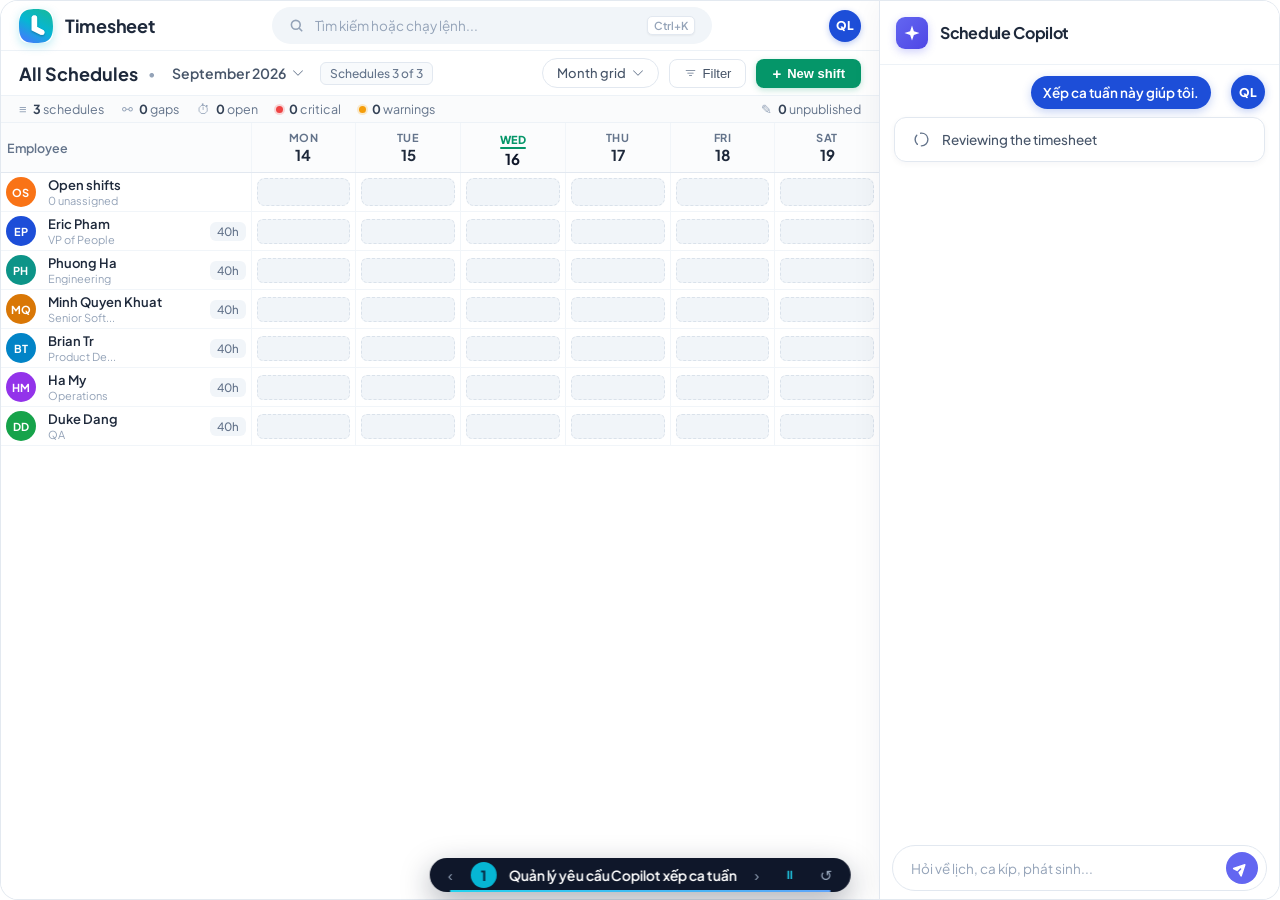
<file: mockup-timesheet/index.html>
<!DOCTYPE html>
<html lang="vi">
<head>
  <meta charset="UTF-8">
  <meta name="viewport" content="width=device-width, initial-scale=1.0">
  <title>Base Timesheet - Lịch làm việc & Phân ca thông minh</title>
  <meta name="description" content="Mockup demo sản phẩm Base Timesheet tích hợp Copilot AI hỗ trợ xếp ca tự động.">
  <link rel="icon" type="image/svg+xml" href="Logo/timesheet.svg">
  <link rel="preconnect" href="https://fonts.googleapis.com">
  <link rel="preconnect" href="https://fonts.gstatic.com" crossorigin>
  <link href="https://fonts.googleapis.com/css2?family=Plus+Jakarta+Sans:wght@400;500;600;700;800&display=swap" rel="stylesheet">
  <link rel="stylesheet" href="style.css">
</head>
<body>
  <div class="app-viewport">
    <!-- Main Timesheet Container Frame -->
    <div class="timesheet-window">
      
      <!-- Left Column: Main Timesheet Layout -->
      <div class="timesheet-main-layout">
        <!-- Top Navigation Header -->
        <header class="top-nav">
          <div class="nav-left">
            <div class="app-logo">
              <img src="Logo/timesheet.svg" alt="Base Timesheet Logo" class="app-logo-img">
            </div>
            <span class="app-title">Timesheet</span>
          </div>

          <div class="nav-center">
            <div class="search-command-bar">
              <svg class="search-icon" viewBox="0 0 20 20" fill="none" stroke="currentColor" stroke-width="2">
                <circle cx="8.5" cy="8.5" r="5.5"/>
                <path d="M12.5 12.5L16.5 16.5"/>
              </svg>
              <input type="text" placeholder="Tìm kiếm hoặc chạy lệnh..." readonly id="global-search-input">
              <kbd class="search-kbd">Ctrl+K</kbd>
            </div>
          </div>

          <div class="nav-right">
            <div class="top-nav-profile-badge">QL</div>
          </div>
        </header>

        <!-- Subheader: Schedule Name & Controls -->
        <section class="schedule-subheader">
          <div class="sub-left">
            <h1 class="schedule-name">All Schedules</h1>
            <span class="dot-separator">•</span>
            <div class="schedule-date-selector">
              <span>September 2026</span>
              <svg class="chevron-icon" viewBox="0 0 16 16" fill="currentColor">
                <path fill-rule="evenodd" d="M1.646 4.646a.5.5 0 0 1 .708 0L8 10.293l5.646-5.647a.5.5 0 0 1 .708.708l-6 6a.5.5 0 0 1-.708 0l-6-6a.5.5 0 0 1 0-.708z"/>
              </svg>
            </div>
            <div class="schedule-counter-badge">Schedules 3 of 3</div>
          </div>

          <div class="sub-right">
            <div class="view-mode-pill">
              <span>Month grid</span>
              <svg class="chevron-icon" viewBox="0 0 16 16" fill="currentColor">
                <path fill-rule="evenodd" d="M1.646 4.646a.5.5 0 0 1 .708 0L8 10.293l5.646-5.647a.5.5 0 0 1 .708.708l-6 6a.5.5 0 0 1-.708 0l-6-6a.5.5 0 0 1 0-.708z"/>
              </svg>
            </div>

            <button class="btn-filter" id="btn-filter">
              <svg class="filter-icon" viewBox="0 0 16 16" fill="currentColor">
                <path d="M6 10.5a.5.5 0 0 1 .5-.5h3a.5.5 0 0 1 0 1h-3a.5.5 0 0 1-.5-.5zm-2-3a.5.5 0 0 1 .5-.5h7a.5.5 0 0 1 0 1h-7a.5.5 0 0 1-.5-.5zm-2-3a.5.5 0 0 1 .5-.5h11a.5.5 0 0 1 0 1h-11a.5.5 0 0 1-.5-.5z"/>
              </svg>
              <span>Filter</span>
            </button>

            <button class="btn-new-shift" id="btn-new-shift">
              <span class="plus-sign">+</span>
              <span>New shift</span>
            </button>
          </div>
        </section>

        <!-- KPI / Status Indicators Bar -->
        <section class="status-summary-bar">
          <div class="status-items-left">
            <div class="status-item">
              <span class="status-icon bar-icon">≡</span>
              <span class="status-text"><strong>3</strong> schedules</span>
            </div>
            <div class="status-item">
              <span class="status-icon link-icon">⚯</span>
              <span class="status-text"><strong id="gaps-count">0</strong> gaps</span>
            </div>
            <div class="status-item">
              <span class="status-icon clock-icon">⏱</span>
              <span class="status-text"><strong id="open-count">0</strong> open</span>
            </div>
            <div class="status-item critical-item">
              <span class="status-dot dot-red" id="critical-dot"></span>
              <span class="status-text"><strong id="critical-count">0</strong> critical</span>
            </div>
            <div class="status-item warning-item">
              <span class="status-dot dot-orange"></span>
              <span class="status-text"><strong>0</strong> warnings</span>
            </div>
          </div>

          <div class="status-items-right">
            <div class="status-item unpublished-item">
              <span class="status-icon edit-icon">✎</span>
              <span class="status-text"><strong id="unpublished-count">42</strong> unpublished</span>
            </div>
          </div>
        </section>

        <!-- AI Copilot Proposal Banner (Hiện ở Bước 3) -->
        <div class="copilot-proposal-banner" id="copilot-proposal-banner">
          <div class="proposal-banner-left">
            <span class="sparkle-proposal">✦</span>
            <span class="proposal-banner-text" id="proposal-banner-text"><strong>Copilot đề xuất lịch tuần 38</strong> - coverage đủ 6/6 ngày - 0 vi phạm constraint</span>
          </div>
          <div class="proposal-banner-right" id="proposal-banner-actions">
            <div class="confirm-btn-wrapper" id="confirm-btn-wrapper">
              <button class="btn-confirm-schedule" id="btn-confirm-schedule">Confirm, xếp lịch</button>
              
              <!-- Zoom to phần Confirm, xếp lịch (Bước 3->4 transition) -->
              <div class="zoom-confirm-callout" id="zoom-confirm-callout">
                <div class="zoom-confirm-badge">
                  <span class="zoom-click-cursor">👆</span>
                  <span class="zoom-confirm-text">Confirm, xếp lịch</span>
                </div>
                <div class="zoom-confirm-tip">Quản lý duyệt ➔ Lịch tự đăng ngay</div>
              </div>
            </div>
            <button class="btn-adjust-schedule" id="btn-adjust-schedule">Điều chỉnh</button>
          </div>
        </div>

        <!-- Banner Xanh Hoàn Thành Đăng Lịch (Chuẩn theo ảnh Bước 4) -->
        <div class="copilot-published-banner" id="copilot-published-banner">
          <span class="check-published-icon">✓</span>
          <span class="published-banner-text"><strong>Đã xếp và đăng lịch tuần 38</strong> - Copilot tiếp tục theo dõi phát sinh</span>
        </div>

        <!-- Banner Cảnh Báo Phát Sinh (Chuẩn theo ảnh Bước 5) -->
        <div class="copilot-alert-banner" id="copilot-alert-banner">
          <span class="alert-banner-icon">⚠</span>
          <span class="alert-banner-text"><strong>Phát sinh:</strong> Ha My được duyệt nghỉ 16/09 - ca đêm hụt 1 nhân viên</span>
        </div>

        <!-- Banner Cập Nhật Thành Công Duke Dang (Bước 6) -->
        <div class="copilot-resolved-banner" id="copilot-resolved-banner">
          <span class="check-published-icon">✓</span>
          <span class="resolved-banner-text"><strong>Đã cập nhật Duke Dang thay Ha My ngày 16/09</strong> - Lịch làm việc đã đầy đủ</span>
        </div>

        <!-- Timesheet Grid View -->
        <main class="timesheet-content">
          <div class="grid-table-container">
            <table class="timesheet-table">
              <thead>
                <tr>
                  <th class="col-employee">Employee</th>
                  <th class="col-day">
                    <div class="day-name">MON</div>
                    <div class="day-date">14</div>
                  </th>
                  <th class="col-day">
                    <div class="day-name">TUE</div>
                    <div class="day-date">15</div>
                  </th>
                  <th class="col-day day-today">
                    <div class="day-name">WED</div>
                    <div class="day-date">16</div>
                  </th>
                  <th class="col-day">
                    <div class="day-name">THU</div>
                    <div class="day-date">17</div>
                  </th>
                  <th class="col-day">
                    <div class="day-name">FRI</div>
                    <div class="day-date">18</div>
                  </th>
                  <th class="col-day">
                    <div class="day-name">SAT</div>
                    <div class="day-date">19</div>
                  </th>
                </tr>
              </thead>
              <tbody>
                <!-- Row 1: Open shifts -->
                <tr class="row-open-shifts">
                  <td class="cell-employee">
                    <div class="emp-profile">
                      <div class="emp-avatar avatar-os">OS</div>
                      <div class="emp-info">
                        <div class="emp-name">Open shifts</div>
                        <div class="emp-sub" id="open-shifts-sub">0 unassigned</div>
                      </div>
                    </div>
                  </td>
                  <td class="cell-slot"><div class="slot-placeholder"></div></td>
                  <td class="cell-slot"><div class="slot-placeholder"></div></td>
                  <td class="cell-slot cell-open-wed">
                    <div class="slot-placeholder" id="placeholder-open-wed"></div>
                    <div class="open-shift-needed-chip" id="open-shift-needed-chip">+ cần 1 • 22:00–06:00</div>
                  </td>
                  <td class="cell-slot"><div class="slot-placeholder"></div></td>
                  <td class="cell-slot"><div class="slot-placeholder"></div></td>
                  <td class="cell-slot"><div class="slot-placeholder"></div></td>
                </tr>

                <!-- Row 2: Eric Pham -->
                <tr class="row-employee">
                  <td class="cell-employee">
                    <div class="emp-profile">
                      <div class="emp-avatar avatar-ep">EP</div>
                      <div class="emp-info">
                        <div class="emp-name">Eric Pham</div>
                        <div class="emp-sub">VP of People</div>
                      </div>
                      <span class="emp-hours">40h</span>
                    </div>
                  </td>
                  <td class="cell-slot"><div class="shift-chip chip-blue">06:00–14:00</div></td>
                  <td class="cell-slot"><div class="shift-chip chip-blue">06:00–14:00</div></td>
                  <td class="cell-slot"><div class="shift-chip chip-blue">06:00–14:00</div></td>
                  <td class="cell-slot"><div class="shift-chip chip-gray">Nghỉ</div></td>
                  <td class="cell-slot"><div class="shift-chip chip-blue">06:00–14:00</div></td>
                  <td class="cell-slot"><div class="shift-chip chip-blue">06:00–14:00</div></td>
                </tr>

                <!-- Row 3: Phuong Ha -->
                <tr class="row-employee">
                  <td class="cell-employee">
                    <div class="emp-profile">
                      <div class="emp-avatar avatar-ph">PH</div>
                      <div class="emp-info">
                        <div class="emp-name">Phuong Ha</div>
                        <div class="emp-sub">Engineering</div>
                      </div>
                      <span class="emp-hours">40h</span>
                    </div>
                  </td>
                  <td class="cell-slot"><div class="shift-chip chip-blue">06:00–14:00</div></td>
                  <td class="cell-slot"><div class="shift-chip chip-blue">06:00–14:00</div></td>
                  <td class="cell-slot"><div class="shift-chip chip-blue">06:00–14:00</div></td>
                  <td class="cell-slot"><div class="shift-chip chip-blue">06:00–14:00</div></td>
                  <td class="cell-slot"><div class="shift-chip chip-blue">06:00–14:00</div></td>
                  <td class="cell-slot"><div class="shift-chip chip-gray">Nghỉ</div></td>
                </tr>

                <!-- Row 4: Minh Quyen Khuat -->
                <tr class="row-employee">
                  <td class="cell-employee">
                    <div class="emp-profile">
                      <div class="emp-avatar avatar-mq">MQ</div>
                      <div class="emp-info">
                        <div class="emp-name">Minh Quyen Khuat</div>
                        <div class="emp-sub">Senior Soft...</div>
                      </div>
                      <span class="emp-hours">40h</span>
                    </div>
                  </td>
                  <td class="cell-slot"><div class="shift-chip chip-green">06:00–14:00</div></td>
                  <td class="cell-slot"><div class="shift-chip chip-green">06:00–14:00</div></td>
                  <td class="cell-slot"><div class="shift-chip chip-green">06:00–14:00</div></td>
                  <td class="cell-slot"><div class="shift-chip chip-green">06:00–14:00</div></td>
                  <td class="cell-slot"><div class="shift-chip chip-gray">Nghỉ</div></td>
                  <td class="cell-slot"><div class="shift-chip chip-green">06:00–14:00</div></td>
                </tr>

                <!-- Row 5: Brian Tr -->
                <tr class="row-employee">
                  <td class="cell-employee">
                    <div class="emp-profile">
                      <div class="emp-avatar avatar-bt">BT</div>
                      <div class="emp-info">
                        <div class="emp-name">Brian Tr</div>
                        <div class="emp-sub">Product De...</div>
                      </div>
                      <span class="emp-hours">40h</span>
                    </div>
                  </td>
                  <td class="cell-slot"><div class="shift-chip chip-teal">14:00–22:00</div></td>
                  <td class="cell-slot"><div class="shift-chip chip-teal">14:00–22:00</div></td>
                  <td class="cell-slot"><div class="shift-chip chip-teal">14:00–22:00</div></td>
                  <td class="cell-slot"><div class="shift-chip chip-teal">14:00–22:00</div></td>
                  <td class="cell-slot"><div class="shift-chip chip-teal">14:00–22:00</div></td>
                  <td class="cell-slot"><div class="shift-chip chip-teal">14:00–22:00</div></td>
                </tr>

                <!-- Row 6: Ha My -->
                <tr class="row-employee">
                  <td class="cell-employee">
                    <div class="emp-profile">
                      <div class="emp-avatar avatar-hm">HM</div>
                      <div class="emp-info">
                        <div class="emp-name">Ha My</div>
                        <div class="emp-sub">Operations</div>
                      </div>
                      <span class="emp-hours">40h</span>
                    </div>
                  </td>
                  <td class="cell-slot"><div class="shift-chip chip-purple">22:00–06:00</div></td>
                  <td class="cell-slot"><div class="shift-chip chip-purple">22:00–06:00</div></td>
                  <td class="cell-slot cell-hamy-wed">
                    <div class="shift-chip chip-purple" id="chip-hamy-shift">22:00–06:00</div>
                    <div class="shift-chip chip-gray chip-leave" id="chip-hamy-leave">Nghỉ phép</div>
                  </td>
                  <td class="cell-slot"><div class="shift-chip chip-purple">22:00–06:00</div></td>
                  <td class="cell-slot"><div class="shift-chip chip-purple">22:00–06:00</div></td>
                  <td class="cell-slot"><div class="shift-chip chip-gray">Nghỉ</div></td>
                </tr>

                <!-- Row 7: Duke Dang -->
                <tr class="row-employee">
                  <td class="cell-employee">
                    <div class="emp-profile">
                      <div class="emp-avatar avatar-dd">DD</div>
                      <div class="emp-info">
                        <div class="emp-name">Duke Dang</div>
                        <div class="emp-sub">QA</div>
                      </div>
                      <span class="emp-hours" id="dukedang-hours">40h</span>
                    </div>
                  </td>
                  <td class="cell-slot"><div class="shift-chip chip-purple">22:00–06:00</div></td>
                  <td class="cell-slot"><div class="shift-chip chip-purple">22:00–06:00</div></td>
                  <td class="cell-slot cell-dukedang-wed">
                    <div class="shift-chip chip-gray" id="chip-dukedang-rest">Nghỉ</div>
                    <div class="shift-chip chip-purple" id="chip-dukedang-shift" style="display: none;">22:00–06:00</div>
                  </td>
                  <td class="cell-slot"><div class="shift-chip chip-purple">22:00–06:00</div></td>
                  <td class="cell-slot"><div class="shift-chip chip-purple">22:00–06:00</div></td>
                  <td class="cell-slot"><div class="shift-chip chip-purple">22:00–06:00</div></td>
                </tr>
              </tbody>
            </table>
          </div>

          <!-- POPUP PHÓNG TO PHẦN THỜI GIAN (BƯỚC 3) -->
          <div class="zoom-schedule-popup" id="zoom-schedule-popup">
            <div class="zoom-popup-content">
              <table class="zoom-table">
                <tbody>
                  <!-- Zoom Row 1 -->
                  <tr>
                    <td class="zoom-cell-hours"><span class="zoom-hours-badge">40h</span></td>
                    <td><div class="zoom-chip chip-blue">06:00–14:00</div></td>
                    <td><div class="zoom-chip chip-blue">06:00–14:00</div></td>
                    <td><div class="zoom-chip chip-blue">06:00–14:00</div></td>
                    <td><div class="zoom-chip chip-gray">Nghỉ</div></td>
                  </tr>
                  <!-- Zoom Row 2 -->
                  <tr>
                    <td class="zoom-cell-hours"><span class="zoom-hours-badge">40h</span></td>
                    <td><div class="zoom-chip chip-blue">06:00–14:00</div></td>
                    <td><div class="zoom-chip chip-blue">06:00–14:00</div></td>
                    <td><div class="zoom-chip chip-blue">06:00–14:00</div></td>
                    <td><div class="zoom-chip chip-blue">06:00–14:00</div></td>
                  </tr>
                  <!-- Zoom Row 3 -->
                  <tr>
                    <td class="zoom-cell-hours"><span class="zoom-hours-badge">40h</span></td>
                    <td><div class="zoom-chip chip-green">06:00–14:00</div></td>
                    <td><div class="zoom-chip chip-green">06:00–14:00</div></td>
                    <td><div class="zoom-chip chip-green">06:00–14:00</div></td>
                    <td><div class="zoom-chip chip-green">06:00–14:00</div></td>
                  </tr>
                  <!-- Zoom Row 4 -->
                  <tr>
                    <td class="zoom-cell-hours"><span class="zoom-hours-badge">40h</span></td>
                    <td><div class="zoom-chip chip-teal">14:00–22:00</div></td>
                    <td><div class="zoom-chip chip-teal">14:00–22:00</div></td>
                    <td><div class="zoom-chip chip-teal">14:00–22:00</div></td>
                    <td><div class="zoom-chip chip-teal">14:00–22:00</div></td>
                  </tr>
                  <!-- Zoom Row 5 -->
                  <tr>
                    <td class="zoom-cell-hours"><span class="zoom-hours-badge">40h</span></td>
                    <td><div class="zoom-chip chip-purple">22:00–06:00</div></td>
                    <td><div class="zoom-chip chip-purple">22:00–06:00</div></td>
                    <td><div class="zoom-chip chip-purple">22:00–06:00</div></td>
                    <td><div class="zoom-chip chip-purple">22:00–06:00</div></td>
                  </tr>
                </tbody>
              </table>
            </div>
          </div>
        </main>
      </div>

      <!-- Right Column: Box Chat AI chiếm full màn hình bên phải -->
      <aside class="copilot-panel" id="copilot-panel">
        <div class="copilot-card">
          <!-- Chat Header: Purple Icon + Schedule Copilot -->
          <div class="copilot-header">
            <div class="copilot-brand">
              <div class="copilot-icon-badge">
                <svg viewBox="0 0 24 24" fill="currentColor" class="sparkle-svg">
                  <path d="M12 2L14.5 9.5L22 12L14.5 14.5L12 22L9.5 14.5L2 12L9.5 9.5L12 2Z"/>
                </svg>
              </div>
              <h2 class="copilot-title">Schedule Copilot</h2>
            </div>
          </div>

          <!-- Chat Conversation Area -->
          <div class="copilot-messages" id="copilot-messages">
            <!-- User Message Bubble + Manager Avatar QL (Hiện ở Bước 1) -->
            <div class="message-row user-message-row" id="first-user-message-row">
              <div class="chat-bubble user-bubble blue-bubble" id="copilot-user-bubble">
                <span class="bubble-text" id="bubble-text-content">Xếp ca tuần này giúp tôi.</span>
              </div>
              <div class="user-avatar-badge-ql" title="Quản lý">QL</div>
            </div>

            <!-- Step 1 AI Thinking State (Ẩn khi sang Bước 2/3) -->
            <div class="ai-status-card" id="ai-status-card">
              <div class="ai-status-indicator">
                <svg class="status-spinner" viewBox="0 0 24 24" fill="none" stroke="currentColor" stroke-width="2">
                  <circle cx="12" cy="12" r="9" stroke-dasharray="14 6" stroke-linecap="round"/>
                </svg>
              </div>
              <span class="ai-status-text">Reviewing the timesheet</span>
            </div>

            <!-- Step 2 & 3: AI Service Execution Box (Context Reading) -->
            <div class="ai-service-calling-card" id="ai-service-calling-card">
              <!-- AI Header with Icon -->
              <div class="service-calling-header">
                <div class="service-context-title">
                  <div class="ai-mini-icon">✦</div>
                  <span class="service-title-text">Đang đọc ngữ cảnh của tuần:</span>
                </div>
              </div>

              <!-- Sequential Tasks List -->
              <div class="service-tasks-list" id="service-tasks-list">
                <!-- Task 1 -->
                <div class="task-item completed" data-task="1">
                  <div class="task-icon-wrap"><span class="task-check">✓</span></div>
                  <div class="task-label"><span>Lấy thông tin Schedule Service</span></div>
                </div>

                <!-- Task 2 -->
                <div class="task-item completed" data-task="2">
                  <div class="task-icon-wrap"><span class="task-check">✓</span></div>
                  <div class="task-label"><span>Đọc Pattern:</span> <strong>3 ca, 4 kíp</strong></div>
                </div>

                <!-- Task 3 -->
                <div class="task-item completed" data-task="3">
                  <div class="task-icon-wrap"><span class="task-check">✓</span></div>
                  <div class="task-label"><span>Đọc Constraint:</span> <strong>40h/tuần, ≤3 ca đêm</strong></div>
                </div>

                <!-- Task 4 -->
                <div class="task-item completed" data-task="4">
                  <div class="task-icon-wrap"><span class="task-check">✓</span></div>
                  <div class="task-label"><span>Đọc Coverage:</span> <strong>3 QL, 4-5 NV, 2 QA</strong></div>
                </div>

                <!-- Task 5 -->
                <div class="task-item completed" data-task="5">
                  <div class="task-icon-wrap"><span class="task-check">✓</span></div>
                  <div class="task-label"><span>Đọc Time-off tuần này:</span> <strong>3 đơn</strong></div>
                </div>

                <!-- Task 6 -->
                <div class="task-item completed" data-task="6">
                  <div class="task-icon-wrap"><span class="task-check">✓</span></div>
                  <div class="task-label"><span>Đọc Unavailable tuần này:</span> <strong>1</strong></div>
                </div>
              </div>

              <!-- Footer pill inside Card -->
              <div class="service-calling-footer">
                <span class="service-pill-outline">⚙ ĐANG GỌI SERVICE - SCHEDULE</span>
              </div>
            </div>

            <!-- Step 3: AI Proposal Final Message Bubble -->
            <div class="ai-proposal-message-row" id="ai-proposal-message-row">
              <div class="ai-mini-avatar-wrap">
                <div class="ai-avatar-square">✦</div>
              </div>
              <div class="ai-proposal-bubble">
                <p>Lịch đề xuất đã sẵn ở màn bên, <strong>nhóm theo ca</strong>. Anh confirm là hệ thống tự xếp.</p>
              </div>
            </div>

            <!-- Step 4: Quản lý chat "Confirm." & AI phản hồi hoàn thành chuẩn ảnh -->
            <div class="step4-chat-flow" id="step4-chat-flow">
              <!-- User confirms: Confirm. in soft blue bubble -->
              <div class="message-row user-message-row">
                <div class="chat-bubble user-bubble confirm-pill-bubble">
                  <span class="bubble-text">Confirm.</span>
                </div>
                <div class="user-avatar-badge-ql-light" title="Quản lý">QL</div>
              </div>

              <!-- AI confirms: Đã xếp và đăng lịch tuần 38 ✓ -->
              <div class="ai-proposal-message-row">
                <div class="ai-mini-avatar-wrap">
                  <div class="ai-avatar-square">✦</div>
                </div>
                <div class="ai-proposal-bubble final-published-bubble">
                  <p>Đã xếp và đăng lịch tuần 38 ✓</p>
                </div>
              </div>
            </div>

            <!-- Step 5: Quản lý phát sinh: Ha My nghỉ T4, hụt 1 ca đêm (Khối cảnh báo phát sinh) -->
            <div class="step5-issue-flow" id="step5-issue-flow">
              <div class="step5-alert-card">
                <div class="step5-alert-body">
                  <span class="step5-highlight-red">Phát sinh:</span> Ha My vừa được duyệt nghỉ T4. Ca đêm T4 hụt 1 nhân viên so với coverage.
                </div>
                <div class="step5-service-footer">
                  <span class="service-pill-outline coverage-pill" id="step5-service-pill">⚙ ĐANG GỌI SERVICE - COVERAGE CHECK</span>
                </div>
              </div>

              <!-- AI Suggestion Message: Người thay phù hợp nhất: Duke Dang... -->
              <div class="ai-proposal-message-row step5-ai-suggestion" id="step5-ai-suggestion">
                <div class="ai-mini-avatar-wrap">
                  <div class="ai-avatar-square">✦</div>
                </div>
                <div class="ai-proposal-bubble step5-suggestion-bubble">
                  <p>Người thay phù hợp nhất: <strong>Duke Dang</strong>, cùng kíp Đêm, còn 8h trong tuần, đủ giờ nghỉ. Anh chọn là tôi cập nhật lịch.</p>
                  <div class="step5-action-row">
                    <button class="btn-choose-replacement" id="btn-choose-duke">Chọn Duke Dang</button>
                    <button class="btn-cancel-replacement">Xem người khác</button>
                  </div>
                </div>
              </div>
            </div>

            <!-- Step 6: Quản lý chọn Duke Dang & AI cập nhật lịch thành công -->
            <div class="step6-chat-flow" id="step6-chat-flow">
              <!-- User Message: Chọn Duke Dang -->
              <div class="message-row user-message-row">
                <div class="chat-bubble user-bubble confirm-pill-bubble choose-duke-user-bubble">
                  <span class="bubble-text">Chọn Duke Dang</span>
                </div>
                <div class="user-avatar-badge-ql" title="Quản lý">QL</div>
              </div>

              <!-- AI Response: Đã cập nhật lịch và thông báo cho Duke Dang... -->
              <div class="ai-proposal-message-row">
                <div class="ai-mini-avatar-wrap">
                  <div class="ai-avatar-square">✦</div>
                </div>
                <div class="ai-proposal-bubble final-published-bubble step6-success-bubble">
                  <p>Đã cập nhật lịch và thông báo cho <strong>Duke Dang</strong>. Lịch làm việc đã đầy đủ.</p>
                </div>
              </div>
            </div>
          </div>

          <!-- Chat Footer / Prompt Input Area -->
          <div class="copilot-footer">
            <div class="copilot-input-container">
              <input 
                type="text" 
                class="copilot-input" 
                id="copilot-input"
                placeholder="Hỏi về lịch, ca kíp, phát sinh..." 
                value=""
              />
              <button class="copilot-send-btn" id="btn-send-copilot" aria-label="Gửi câu hỏi">
                <svg viewBox="0 0 20 20" fill="currentColor" class="send-icon">
                  <path d="M10.894 2.553a1 1 0 00-1.788 0l-7 14a1 1 0 001.169 1.409l5-1.429A1 1 0 009 15.571V11a1 1 0 112 0v4.571a1 1 0 00.725.962l5 1.428a1 1 0 001.17-1.408l-7-14z"/>
                </svg>
              </button>
            </div>
          </div>
        </div>
      </aside>

      <!-- Step Guide Tag Banner (Dưới cùng ở giữa màn hình) -->
      <div class="step-guide-tag-centered" id="step-guide-tag">
        <button class="step-nav-arrow" id="btn-prev-step" title="Quay lại bước trước">‹</button>
        <div class="step-badge-number" id="step-badge-number">1</div>
        <div class="step-badge-text" id="step-guide-text">Quản lý yêu cầu Copilot xếp ca tuần</div>
        <button class="step-nav-arrow" id="btn-next-step" title="Chuyển bước kế tiếp">›</button>
        <button class="step-nav-btn step-play-pause-btn" id="btn-play-pause" title="Tạm dừng / Tiếp tục tự chạy">⏸</button>
        <button class="step-nav-btn step-replay-btn" id="btn-replay-step" title="Phát lại từ Bước 1">↺</button>
        <div class="step-progress-bar" id="step-progress-bar"></div>
      </div>

    </div>
  </div>

  <script src="app.js"></script>
</body>
</html>
</file>
<file: mockup-timesheet/style.css>
/* ==========================================================================
   Base Timesheet - Design System & Styles
   Matching Base.vn Enterprise SaaS Aesthetic
   ========================================================================== */

:root {
  /* Brand & Theme Colors */
  --primary-blue: #1d4ed8;
  --primary-blue-hover: #1e40af;
  --base-brand-blue: #0b57d0;
  --accent-cyan: #06b6d4;
  --accent-cyan-light: #cffafe;
  --success-green: #059669;
  --success-green-hover: #047857;
  --danger-red: #ef4444;
  --warning-orange: #f59e0b;
  --purple-send: #6366f1;
  --purple-send-hover: #4f46e5;

  /* Neutrals & Slate */
  --bg-page: #e8edf5;
  --bg-window: #ffffff;
  --bg-subtle: #f8fafc;
  --bg-slot: #f1f5f9;
  --bg-slot-hover: #e2e8f0;
  
  --border-light: #e2e8f0;
  --border-subtle: #edf2f7;
  --border-dark: #cbd5e1;

  --text-main: #1e293b;
  --text-muted: #64748b;
  --text-dim: #94a3b8;
  --text-white: #ffffff;

  /* Typography */
  --font-family: 'Plus Jakarta Sans', -apple-system, BlinkMacSystemFont, 'Segoe UI', Roboto, sans-serif;

  /* Shadows */
  --shadow-window: 0 20px 50px -10px rgba(15, 23, 42, 0.18), 0 0 0 1px rgba(226, 232, 240, 0.8);
  --shadow-card: 0 24px 60px -12px rgba(15, 23, 42, 0.22), 0 0 0 1px rgba(226, 232, 240, 0.9);
  --shadow-glow: 0 0 0 7px #dbeafe, 0 0 0 15px #eff6ff, 0 12px 30px rgba(37, 99, 235, 0.28);
}

/* Reset & Basics */
* {
  box-sizing: border-box;
  margin: 0;
  padding: 0;
}

body {
  font-family: var(--font-family);
  background-color: var(--bg-page);
  background-image: radial-gradient(at 0% 0%, #dbeafe 0, transparent 50%), radial-gradient(at 100% 100%, #e0e7ff 0, transparent 50%);
  color: var(--text-main);
  min-height: 100vh;
  display: flex;
  align-items: center;
  justify-content: center;
  padding: 24px 16px;
  overflow-x: hidden;
}

.app-viewport {
  width: 100%;
  max-width: 1320px;
  margin: 0 auto;
  position: relative;
}

/* ==========================================================================
   Main Window Container
   ========================================================================== */
.timesheet-window {
  background: var(--bg-window);
  border-radius: 20px;
  box-shadow: var(--shadow-window);
  position: relative;
  overflow: hidden;
  border: 1px solid rgba(226, 232, 240, 0.95);
  display: flex;
  flex-direction: row;
  height: 88vh;
  min-height: 720px;
  max-height: 960px;
}

.timesheet-main-layout {
  flex: 1;
  min-width: 0;
  display: flex;
  flex-direction: column;
  background: #ffffff;
  overflow-y: auto;
}

/* ==========================================================================
   Top Navigation
   ========================================================================== */
.top-nav {
  height: 64px;
  padding: 0 24px;
  border-bottom: 1px solid var(--border-subtle);
  display: flex;
  align-items: center;
  justify-content: space-between;
  background: #ffffff;
  position: relative;
  z-index: 5;
}

.nav-left {
  display: flex;
  align-items: center;
  gap: 12px;
}

.app-logo {
  width: 34px;
  height: 34px;
  display: flex;
  align-items: center;
  justify-content: center;
  border-radius: 9px;
  overflow: hidden;
  box-shadow: 0 3px 10px rgba(6, 182, 212, 0.25);
  flex-shrink: 0;
  transition: transform 0.2s ease;
}

.app-logo:hover {
  transform: scale(1.05);
}

.app-logo-img {
  width: 100%;
  height: 100%;
  object-fit: contain;
  display: block;
}

.app-title {
  font-size: 18px;
  font-weight: 700;
  color: #1e293b;
  letter-spacing: -0.3px;
}

.nav-center {
  flex: 1;
  max-width: 440px;
  margin: 0 24px;
}

.search-command-bar {
  display: flex;
  align-items: center;
  background: #f1f5f9;
  border-radius: 9999px;
  padding: 8px 16px;
  gap: 10px;
  border: 1px solid transparent;
  transition: all 0.2s ease;
}

.search-command-bar:focus-within {
  background: #ffffff;
  border-color: #93c5fd;
  box-shadow: 0 0 0 3px rgba(59, 130, 246, 0.15);
}

.search-icon {
  width: 16px;
  height: 16px;
  color: #94a3b8;
  flex-shrink: 0;
}

.search-command-bar input {
  border: none;
  background: transparent;
  width: 100%;
  font-family: inherit;
  font-size: 13.5px;
  color: var(--text-main);
  outline: none;
}

.search-command-bar input::placeholder {
  color: #94a3b8;
}

.search-kbd {
  font-family: inherit;
  font-size: 11px;
  font-weight: 600;
  color: #94a3b8;
  background: #ffffff;
  border: 1px solid #e2e8f0;
  border-radius: 5px;
  padding: 2px 6px;
  box-shadow: 0 1px 2px rgba(0, 0, 0, 0.05);
}

.top-nav-profile-badge {
  width: 32px;
  height: 32px;
  border-radius: 50%;
  background: #1d4ed8;
  color: #ffffff;
  font-size: 12px;
  font-weight: 800;
  display: flex;
  align-items: center;
  justify-content: center;
  box-shadow: 0 2px 6px rgba(29, 78, 216, 0.3);
}

.nav-right {
  display: flex;
  align-items: center;
  gap: 12px;
}

/* ==========================================================================
   Subheader (All Schedules / September 2026 / Controls)
   ========================================================================== */
.schedule-subheader {
  padding: 14px 24px;
  display: flex;
  align-items: center;
  justify-content: space-between;
  border-bottom: 1px solid var(--border-subtle);
  background: #ffffff;
}

.sub-left {
  display: flex;
  align-items: center;
  gap: 10px;
}

.schedule-name {
  font-size: 16px;
  font-weight: 700;
  color: #1e293b;
}

.dot-separator {
  color: #94a3b8;
  font-size: 14px;
}

.schedule-date-selector {
  display: flex;
  align-items: center;
  gap: 6px;
  font-size: 14px;
  font-weight: 600;
  color: #475569;
  cursor: pointer;
  padding: 4px 6px;
  border-radius: 6px;
  transition: background 0.15s;
}

.schedule-date-selector:hover {
  background: #f1f5f9;
}

.chevron-icon {
  width: 12px;
  height: 12px;
  color: #64748b;
}

.schedule-counter-badge {
  font-size: 12px;
  font-weight: 500;
  color: #64748b;
  background: #f8fafc;
  border: 1px solid var(--border-light);
  padding: 3px 9px;
  border-radius: 6px;
}

.sub-right {
  display: flex;
  align-items: center;
  gap: 10px;
}

.view-mode-pill {
  display: flex;
  align-items: center;
  gap: 6px;
  font-size: 13px;
  font-weight: 500;
  color: #475569;
  border: 1px solid var(--border-light);
  background: #ffffff;
  padding: 6px 14px;
  border-radius: 9999px;
  cursor: pointer;
  transition: all 0.15s ease;
}

.view-mode-pill:hover {
  background: #f8fafc;
  border-color: #cbd5e1;
}

.btn-filter {
  display: flex;
  align-items: center;
  gap: 6px;
  font-size: 13px;
  font-weight: 500;
  color: #475569;
  background: #ffffff;
  border: 1px solid var(--border-light);
  padding: 6px 14px;
  border-radius: 8px;
  cursor: pointer;
  transition: all 0.15s ease;
}

.btn-filter:hover {
  background: #f8fafc;
  border-color: #cbd5e1;
}

.filter-icon {
  width: 13px;
  height: 13px;
  color: #64748b;
}

.btn-new-shift {
  display: flex;
  align-items: center;
  gap: 6px;
  font-size: 13px;
  font-weight: 600;
  color: #ffffff;
  background: var(--success-green);
  border: none;
  padding: 7px 16px;
  border-radius: 8px;
  cursor: pointer;
  box-shadow: 0 2px 6px rgba(5, 150, 105, 0.25);
  transition: all 0.15s ease;
}

.btn-new-shift:hover {
  background: var(--success-green-hover);
  transform: translateY(-1px);
}

.btn-new-shift .plus-sign {
  font-size: 15px;
  line-height: 1;
}

/* ==========================================================================
   Status Summary Bar (KPIs)
   ========================================================================== */
.status-summary-bar {
  padding: 10px 24px;
  display: flex;
  align-items: center;
  justify-content: space-between;
  border-bottom: 1px solid var(--border-subtle);
  background: #fafbfc;
  font-size: 12.5px;
}

.status-items-left,
.status-items-right {
  display: flex;
  align-items: center;
  gap: 18px;
}

.status-item {
  display: flex;
  align-items: center;
  gap: 6px;
  color: var(--text-muted);
}

.status-item strong {
  color: #334155;
}

.status-icon {
  color: #94a3b8;
  font-size: 13px;
}

.status-dot {
  width: 7px;
  height: 7px;
  border-radius: 50%;
  display: inline-block;
}

.dot-red {
  background-color: var(--danger-red);
  box-shadow: 0 0 0 2px rgba(239, 68, 68, 0.2);
}

.dot-orange {
  background-color: var(--warning-orange);
  box-shadow: 0 0 0 2px rgba(245, 158, 11, 0.2);
}

/* ==========================================================================
   Timesheet Table View
   ========================================================================== */
.timesheet-content {
  flex: 1;
  position: relative;
  background: #ffffff;
  overflow-x: auto;
}

.grid-table-container {
  width: 100%;
}

.timesheet-table {
  width: 100%;
  border-collapse: collapse;
  text-align: left;
}

.timesheet-table th {
  padding: 12px 16px;
  font-weight: 600;
  border-bottom: 1px solid var(--border-light);
  background: #fbfcfd;
}

.col-employee {
  width: 250px;
  min-width: 230px;
  font-size: 12.5px;
  color: #64748b;
  padding-left: 24px !important;
}

.col-day {
  text-align: center;
  width: calc((100% - 250px) / 6);
  min-width: 90px;
  border-left: 1px solid #f1f5f9;
}

.day-name {
  font-size: 11px;
  font-weight: 700;
  color: #64748b;
  letter-spacing: 0.5px;
}

.day-date {
  font-size: 15px;
  font-weight: 700;
  color: #1e293b;
  margin-top: 1px;
}

.col-day.day-today .day-name {
  color: #059669;
  position: relative;
  display: inline-block;
  font-weight: 800;
}

.col-day.day-today .day-name::after {
  content: '';
  position: absolute;
  bottom: -3px;
  left: 0;
  right: 0;
  height: 2.5px;
  background: #059669;
  border-radius: 2px;
}

.col-day.day-today .day-date {
  color: #0f172a;
}

/* Table Body Rows */
.timesheet-table tbody tr {
  border-bottom: 1px solid #f1f5f9;
  transition: background-color 0.15s ease;
}

.timesheet-table tbody tr:hover {
  background-color: #fafbfc;
}

.cell-employee {
  padding: 10px 16px 10px 24px;
}

.emp-profile {
  display: flex;
  align-items: center;
  gap: 12px;
}

.emp-avatar {
  width: 32px;
  height: 32px;
  border-radius: 50%;
  color: #ffffff;
  font-size: 11.5px;
  font-weight: 700;
  display: flex;
  align-items: center;
  justify-content: center;
  flex-shrink: 0;
  letter-spacing: 0.2px;
}

/* Employee Avatar Colors */
.avatar-os { background: #f97316; }
.avatar-ep { background: #1d4ed8; }
.avatar-ph { background: #0d9488; }
.avatar-mq { background: #d97706; }
.avatar-bt { background: #0284c7; }
.avatar-hm { background: #9333ea; }
.avatar-dd { background: #16a34a; }

.emp-info {
  flex: 1;
  min-width: 0;
}

.emp-name {
  font-size: 13px;
  font-weight: 600;
  color: #1e293b;
  white-space: nowrap;
  overflow: hidden;
  text-overflow: ellipsis;
}

.emp-sub {
  font-size: 11.5px;
  color: #94a3b8;
  white-space: nowrap;
  overflow: hidden;
  text-overflow: ellipsis;
  margin-top: 1px;
}

.emp-hours {
  font-size: 11.5px;
  font-weight: 500;
  color: #64748b;
  background: #f1f5f9;
  padding: 2px 7px;
  border-radius: 6px;
  margin-left: auto;
}

.cell-slot {
  padding: 8px 10px;
  border-left: 1px solid #f1f5f9;
  vertical-align: middle;
}

.slot-placeholder {
  width: 100%;
  height: 32px;
  background-color: var(--bg-slot);
  border-radius: 8px;
  border: 1px dashed rgba(203, 213, 225, 0.6);
  transition: all 0.2s ease;
}

.timesheet-table tbody tr:hover .slot-placeholder {
  background-color: var(--bg-slot-hover);
  border-color: #cbd5e1;
}

/* ==========================================================================
   Copilot Agent Side Panel (Chiếm Full Màn Hình Bên Phải)
   ========================================================================== */
.copilot-panel {
  width: 440px;
  flex-shrink: 0;
  height: 100%;
  background: #ffffff;
  border-left: 1px solid var(--border-light);
  display: flex;
  flex-direction: column;
  position: relative;
  z-index: 50;
  box-shadow: -6px 0 25px rgba(15, 23, 42, 0.04);
}

.copilot-card {
  height: 100%;
  display: flex;
  flex-direction: column;
  background: #ffffff;
  border: none;
  border-radius: 0;
  box-shadow: none;
}

.copilot-header {
  height: 64px;
  padding: 0 24px;
  display: flex;
  align-items: center;
  justify-content: space-between;
  border-bottom: 1px solid var(--border-subtle);
  background: #ffffff;
  flex-shrink: 0;
}

.copilot-brand {
  display: flex;
  align-items: center;
  gap: 12px;
}

.copilot-icon-badge {
  width: 32px;
  height: 32px;
  background: #6366f1;
  background: linear-gradient(135deg, #6366f1 0%, #4f46e5 100%);
  border-radius: 9px;
  display: flex;
  align-items: center;
  justify-content: center;
  color: #ffffff;
  box-shadow: 0 3px 8px rgba(99, 102, 241, 0.3);
}

.sparkle-svg {
  width: 18px;
  height: 18px;
}

.copilot-title {
  font-size: 16px;
  font-weight: 700;
  color: #1e293b;
  letter-spacing: -0.3px;
}

/* Chat Messages Container */
.copilot-messages {
  flex: 1;
  padding: 24px 22px;
  display: flex;
  flex-direction: column;
  gap: 14px;
  background: #ffffff;
  overflow-y: auto;
}

.message-row {
  display: flex;
  width: 100%;
}

.user-message-row {
  justify-content: flex-end;
  align-items: center;
  gap: 10px;
  margin-left: auto;
}

/* Purple User Message Bubble (Chuẩn theo hình ảnh) */
.chat-bubble.purple-bubble {
  width: 100%;
  background: #632bd6;
  background: linear-gradient(145deg, #6d28d9 0%, #5b21b6 100%);
  color: #ffffff;
  padding: 16px 20px;
  border-radius: 14px;
  font-size: 14px;
  font-weight: 500;
  line-height: 1.55;
  letter-spacing: -0.1px;
  box-shadow: 0 4px 16px rgba(109, 40, 217, 0.22);
  transition: transform 0.2s ease, box-shadow 0.2s ease;
}

.chat-bubble.purple-bubble:hover {
  transform: translateY(-1px);
  box-shadow: 0 6px 20px rgba(109, 40, 217, 0.3);
}

/* AI Status Card: Reviewing the timesheet */
.ai-status-card {
  width: 100%;
  background: #ffffff;
  border: 1px solid var(--border-light);
  border-radius: 12px;
  padding: 13px 18px;
  display: flex;
  align-items: center;
  gap: 12px;
  box-shadow: 0 2px 6px rgba(15, 23, 42, 0.04);
  animation: fadeInStatus 0.4s ease forwards;
}

@keyframes fadeInStatus {
  from {
    opacity: 0;
    transform: translateY(4px);
  }
  to {
    opacity: 1;
    transform: translateY(0);
  }
}

.ai-status-indicator {
  display: flex;
  align-items: center;
  justify-content: center;
}

.status-spinner {
  width: 17px;
  height: 17px;
  color: #64748b;
  animation: spinSlow 3s linear infinite;
}

@keyframes spinSlow {
  from { transform: rotate(0deg); }
  to { transform: rotate(360deg); }
}

.ai-status-text {
  font-size: 13.5px;
  font-weight: 500;
  color: #475569;
}

/* ==========================================================================
   Step 2: AI Service Execution Box (Hiệu ứng phóng to đoạn dưới lên)
   ========================================================================== */
.ai-service-calling-card {
  width: 100%;
  background: #ffffff;
  border: 1.5px solid #e0e7ff;
  border-radius: 16px;
  box-shadow: 0 14px 36px -6px rgba(99, 102, 241, 0.15), 0 4px 12px rgba(15, 23, 42, 0.04);
  overflow: hidden;
  display: flex;
  flex-direction: column;
  transform-origin: bottom center;
  animation: zoomInUp 0.55s cubic-bezier(0.16, 1, 0.3, 1) forwards;
}

@keyframes zoomInUp {
  0% {
    opacity: 0;
    transform: scale(0.85) translateY(36px);
  }
  100% {
    opacity: 1;
    transform: scale(1) translateY(0);
  }
}

.service-calling-header {
  padding: 12px 18px;
  background: #f8fafc;
  border-bottom: 1px solid #edf2f7;
  display: flex;
  align-items: center;
  justify-content: space-between;
}

.service-pill {
  display: flex;
  align-items: center;
  gap: 8px;
  background: #ede9fe;
  color: #6d28d9;
  padding: 4px 12px;
  border-radius: 9999px;
  font-size: 12px;
  font-weight: 700;
  letter-spacing: -0.1px;
}

.radar-pulse {
  width: 8px;
  height: 8px;
  border-radius: 50%;
  background: #7c3aed;
  box-shadow: 0 0 0 0 rgba(124, 58, 237, 0.7);
  animation: radarWave 1.6s infinite cubic-bezier(0.66, 0, 0, 1);
}

@keyframes radarWave {
  to {
    box-shadow: 0 0 0 9px rgba(124, 58, 237, 0);
  }
}

.service-status-live {
  font-size: 11.5px;
  font-weight: 600;
  color: #6366f1;
  text-transform: uppercase;
  letter-spacing: 0.5px;
}

/* Sequential Tasks List */
.service-tasks-list {
  padding: 12px 14px;
  display: flex;
  flex-direction: column;
  gap: 8px;
  background: #ffffff;
}

.task-item {
  display: flex;
  align-items: center;
  gap: 10px;
  padding: 8px 12px;
  border-radius: 9px;
  background: #fbfcfd;
  border: 1px solid #f1f5f9;
  font-size: 12.5px;
  color: #475569;
  opacity: 0;
  transform: translateY(12px) scale(0.96);
  transition: all 0.35s cubic-bezier(0.16, 1, 0.3, 1);
}

/* Task Item Active/Complete States */
.task-item.active {
  opacity: 1;
  transform: translateY(0) scale(1);
  background: #f5f3ff;
  border-color: #ddd6fe;
  color: #1e1b4b;
}

.task-item.completed {
  opacity: 1;
  transform: translateY(0) scale(1);
  background: #ffffff;
  border-color: #f1f5f9;
}

.task-item.completed:hover {
  background: #f8fafc;
}

.task-icon-wrap {
  width: 18px;
  height: 18px;
  display: flex;
  align-items: center;
  justify-content: center;
  flex-shrink: 0;
  position: relative;
}

.task-spinner {
  width: 14px;
  height: 14px;
  border: 2px solid #ddd6fe;
  border-top-color: #7c3aed;
  border-radius: 50%;
  animation: spinSlow 0.8s linear infinite;
  display: inline-block;
}

.task-check {
  display: none;
  font-size: 12px;
  font-weight: 800;
  color: #059669;
}

/* State switches */
.task-item.completed .task-spinner {
  display: none;
}

.task-item.completed .task-check {
  display: inline-block;
  color: #16a34a;
}

.task-label {
  display: flex;
  align-items: center;
  gap: 6px;
  flex-wrap: wrap;
  line-height: 1.4;
}

.task-highlight {
  background: #e0e7ff;
  color: #3730a3;
  padding: 1px 7px;
  border-radius: 5px;
  font-weight: 700;
  font-size: 11.5px;
}

.alert-highlight {
  background: #fef3c7;
  color: #92400e;
}

/* ==========================================================================
   Step 3: Copilot Proposal Banner (Trên bảng Timesheet)
   ========================================================================== */
.copilot-proposal-banner {
  margin: 12px 24px 6px 24px;
  padding: 10px 18px;
  background: #eff6ff;
  border: 1.5px solid #bfdbfe;
  border-radius: 12px;
  display: flex;
  align-items: center;
  justify-content: space-between;
  animation: fadeInBanner 0.4s ease forwards;
}

@keyframes fadeInBanner {
  from { opacity: 0; transform: translateY(-6px); }
  to { opacity: 1; transform: translateY(0); }
}

.proposal-banner-left {
  display: flex;
  align-items: center;
  gap: 10px;
  font-size: 13px;
  color: #1e40af;
}

.sparkle-proposal {
  color: #2563eb;
  font-size: 15px;
}

.proposal-banner-right {
  display: flex;
  align-items: center;
  gap: 10px;
}

.btn-confirm-schedule {
  background: #1d4ed8;
  color: #ffffff;
  border: none;
  padding: 7px 16px;
  border-radius: 8px;
  font-size: 12.5px;
  font-weight: 700;
  cursor: pointer;
  box-shadow: 0 2px 8px rgba(29, 78, 216, 0.3);
  transition: all 0.15s ease;
}

.btn-confirm-schedule:hover {
  background: #1e40af;
  transform: translateY(-1px);
}

.btn-adjust-schedule {
  background: #ffffff;
  color: #1d4ed8;
  border: 1px solid #bfdbfe;
  padding: 7px 14px;
  border-radius: 8px;
  font-size: 12.5px;
  font-weight: 600;
  cursor: pointer;
  transition: all 0.15s ease;
}

.btn-adjust-schedule:hover {
  background: #f8fafc;
}

/* Step 4: Published Success Green Banner (Chuẩn theo ảnh) */
.copilot-published-banner {
  margin: 12px 24px 6px 24px;
  padding: 10px 18px;
  background: #f0fdf4;
  border: 1px solid #bbf7d0;
  border-radius: 8px;
  display: none;
  align-items: center;
  gap: 8px;
  font-size: 13px;
  color: #15803d;
  animation: fadeInBanner 0.4s ease forwards;
}

.check-published-icon {
  color: #16a34a;
  font-size: 14px;
  font-weight: 800;
  display: inline-flex;
  align-items: center;
  justify-content: center;
}

.published-banner-text strong {
  color: #15803d;
  font-weight: 700;
}

/* Step 5: Alert Banner for Leave & Coverage Gap */
.copilot-alert-banner {
  margin: 12px 24px 6px 24px;
  padding: 10px 18px;
  background: #fff1f2;
  border: 1px solid #fecdd3;
  border-radius: 8px;
  display: none;
  align-items: center;
  gap: 8px;
  font-size: 13px;
  color: #e11d48;
  animation: fadeInBanner 0.4s ease forwards;
}

.alert-banner-icon {
  color: #e11d48;
  font-size: 15px;
  font-weight: 800;
  display: inline-flex;
  align-items: center;
  justify-content: center;
}

.alert-banner-text strong {
  color: #be123c;
  font-weight: 700;
}

/* Step 6: Resolved Success Green Banner */
.copilot-resolved-banner {
  margin: 12px 24px 6px 24px;
  padding: 10px 18px;
  background: #f0fdf4;
  border: 1px solid #bbf7d0;
  border-radius: 8px;
  display: none;
  align-items: center;
  gap: 8px;
  font-size: 13px;
  color: #15803d;
  animation: fadeInBanner 0.4s ease forwards;
}

.resolved-banner-text strong {
  color: #15803d;
  font-weight: 700;
}

/* Open Shift Needed Chip (Bước 5) */
.open-shift-needed-chip {
  display: none;
  border: 1.5px dashed #f87171;
  background: #fef2f2;
  color: #dc2626;
  font-size: 10.5px;
  font-weight: 700;
  padding: 5px 6px;
  border-radius: 6px;
  text-align: center;
  white-space: nowrap;
  letter-spacing: -0.2px;
  animation: pulseNeeded 2s infinite ease-in-out;
}

@keyframes pulseNeeded {
  0%, 100% { box-shadow: 0 0 0 0 rgba(239, 68, 68, 0.2); }
  50% { box-shadow: 0 0 0 4px rgba(239, 68, 68, 0.15); }
}

.chip-leave {
  display: none;
  background: #f1f5f9;
  color: #64748b;
}

/* Background Shift Chips in Grid Table */
.shift-chip {
  padding: 5px 6px;
  border-radius: 6px;
  font-size: 11px;
  font-weight: 700;
  text-align: center;
  white-space: nowrap;
  letter-spacing: -0.2px;
}

.chip-blue {
  background: #2563eb;
  color: #ffffff;
}

.chip-green {
  background: #059669;
  color: #ffffff;
}

.chip-teal {
  background: #0f766e;
  color: #ffffff;
}

.chip-purple {
  background: #7c3aed;
  color: #ffffff;
}

.chip-gray {
  background: #f1f5f9;
  color: #64748b;
  font-weight: 600;
}

/* Slot chips hidden state in Step 1/2 */
.cell-slot.hide-chips .shift-chip {
  background: var(--bg-slot);
  color: transparent;
  border: 1px dashed rgba(203, 213, 225, 0.6);
  box-shadow: none;
  user-select: none;
}

/* ==========================================================================
   POPUP PHÓNG TO PHẦN THỜI GIAN (Hero of Step 3)
   ========================================================================== */
.zoom-schedule-popup {
  position: absolute;
  top: 45px;
  left: 55px;
  width: 530px;
  background: #ffffff;
  border: 3px solid #22d3ee;
  border-radius: 22px;
  box-shadow: 0 0 0 6px rgba(34, 211, 238, 0.25), 0 25px 65px -10px rgba(15, 23, 42, 0.4);
  z-index: 80;
  animation: popupZoomIn 0.5s cubic-bezier(0.16, 1, 0.3, 1) forwards;
  overflow: hidden;
}

@keyframes popupZoomIn {
  0% {
    opacity: 0;
    transform: scale(0.82) translateY(20px);
  }
  100% {
    opacity: 1;
    transform: scale(1) translateY(0);
  }
}

.zoom-popup-content {
  padding: 18px 20px;
  background: #ffffff;
}

.zoom-table {
  width: 100%;
  border-collapse: separate;
  border-spacing: 10px 10px;
}

.zoom-cell-hours {
  width: 44px;
  vertical-align: middle;
}

.zoom-hours-badge {
  font-size: 13px;
  font-weight: 600;
  color: #475569;
}

.zoom-chip {
  padding: 10px 12px;
  border-radius: 8px;
  font-size: 13px;
  font-weight: 700;
  text-align: center;
  box-shadow: 0 2px 6px rgba(0, 0, 0, 0.1);
  letter-spacing: -0.2px;
}

/* ==========================================================================
   Copilot Header Profile & Proposal Message in Chat
   ========================================================================== */
.top-profile-badge {
  width: 32px;
  height: 32px;
  border-radius: 50%;
  background: #1d4ed8;
  color: #ffffff;
  font-size: 12px;
  font-weight: 800;
  display: flex;
  align-items: center;
  justify-content: center;
  box-shadow: 0 2px 6px rgba(29, 78, 216, 0.3);
}

.user-avatar-badge-ql {
  width: 34px;
  height: 34px;
  border-radius: 50%;
  background: #1d4ed8;
  color: #ffffff;
  font-size: 12px;
  font-weight: 800;
  display: flex;
  align-items: center;
  justify-content: center;
  flex-shrink: 0;
  box-shadow: 0 2px 8px rgba(29, 78, 216, 0.3);
  margin-left: 10px;
}

.chat-bubble.blue-bubble {
  background: #1d4ed8;
  color: #ffffff;
  padding: 12px 20px;
  border-radius: 20px;
  font-size: 14.5px;
  font-weight: 600;
  box-shadow: 0 3px 10px rgba(29, 78, 216, 0.25);
  display: inline-block;
  max-width: 82%;
  text-align: right;
}

.service-context-title {
  display: flex;
  align-items: center;
  gap: 8px;
  font-size: 13.5px;
  font-weight: 700;
  color: #1e293b;
}

.ai-mini-icon {
  width: 22px;
  height: 22px;
  border-radius: 6px;
  background: #6366f1;
  color: #ffffff;
  display: flex;
  align-items: center;
  justify-content: center;
  font-size: 12px;
}

.service-calling-footer {
  padding: 10px 14px;
  background: #f8fafc;
  border-top: 1px solid #f1f5f9;
  text-align: center;
}

.service-pill-outline {
  display: inline-block;
  background: #f5f3ff;
  border: 1px solid #ddd6fe;
  color: #7c3aed;
  font-size: 11px;
  font-weight: 800;
  padding: 4px 12px;
  border-radius: 9999px;
  letter-spacing: 0.5px;
}

/* AI Proposal Final Bubble */
.ai-proposal-message-row {
  display: flex;
  align-items: flex-start;
  gap: 12px;
  margin-top: 4px;
  animation: fadeInProposal 0.4s ease forwards;
}

@keyframes fadeInProposal {
  from { opacity: 0; transform: translateY(6px); }
  to { opacity: 1; transform: translateY(0); }
}

.ai-avatar-square {
  width: 28px;
  height: 28px;
  border-radius: 8px;
  background: #6366f1;
  color: #ffffff;
  display: flex;
  align-items: center;
  justify-content: center;
  font-size: 14px;
  box-shadow: 0 2px 6px rgba(99, 102, 241, 0.3);
  flex-shrink: 0;
}

.ai-proposal-bubble {
  background: #ffffff;
  border: 1px solid var(--border-light);
  border-radius: 14px;
  padding: 14px 18px;
  font-size: 13.5px;
  color: #334155;
  line-height: 1.5;
  box-shadow: 0 3px 10px rgba(15, 23, 42, 0.05);
}

/* ==========================================================================
   Step 4: Zoom to phần "Confirm, xếp lịch" & Confirmation Flow
   ========================================================================== */
.confirm-btn-wrapper {
  position: relative;
  display: inline-block;
}

.zoom-confirm-callout {
  position: absolute;
  top: -16px;
  right: -15px;
  background: #ffffff;
  border: 3px solid #06b6d4;
  border-radius: 18px;
  padding: 12px 16px;
  box-shadow: 0 0 0 6px rgba(6, 182, 212, 0.25), 0 20px 50px rgba(15, 23, 42, 0.35);
  z-index: 95;
  display: none;
  flex-direction: column;
  align-items: center;
  gap: 8px;
  transform-origin: top right;
  animation: confirmCalloutZoom 0.5s cubic-bezier(0.16, 1, 0.3, 1) forwards;
}

@keyframes confirmCalloutZoom {
  0% {
    opacity: 0;
    transform: scale(0.85) translateY(10px);
  }
  100% {
    opacity: 1;
    transform: scale(1.12) translateY(0);
  }
}

.zoom-confirm-badge {
  display: flex;
  align-items: center;
  gap: 8px;
  background: #1d4ed8;
  color: #ffffff;
  padding: 8px 18px;
  border-radius: 10px;
  font-weight: 800;
  font-size: 14px;
  letter-spacing: -0.1px;
  box-shadow: 0 4px 16px rgba(29, 78, 216, 0.4);
}

.zoom-click-cursor {
  font-size: 18px;
  display: inline-block;
  animation: cursorTap 1.2s infinite ease-in-out;
}

@keyframes cursorTap {
  0%, 100% { transform: scale(1); }
  50% { transform: scale(1.25) translate(-2px, -2px); }
}

.zoom-confirm-tip {
  font-size: 11.5px;
  font-weight: 700;
  color: #0369a1;
  white-space: nowrap;
}

/* Step 4 Chat Flow (Chuẩn theo ảnh mới) */
.step4-chat-flow {
  display: none;
  flex-direction: column;
  gap: 12px;
  animation: fadeInProposal 0.45s ease forwards;
}

.confirm-pill-bubble {
  background: #93b4fd;
  color: #ffffff;
  font-weight: 700;
  font-size: 14.5px;
  padding: 8px 22px;
  border-radius: 9999px;
  display: inline-block;
  text-align: right;
  letter-spacing: -0.1px;
  box-shadow: 0 2px 8px rgba(147, 180, 253, 0.35);
}

.user-avatar-badge-ql-light {
  width: 32px;
  height: 32px;
  border-radius: 50%;
  background: #1d4ed8;
  color: #ffffff;
  font-size: 12px;
  font-weight: 800;
  display: flex;
  align-items: center;
  justify-content: center;
  flex-shrink: 0;
  box-shadow: 0 2px 6px rgba(29, 78, 216, 0.3);
  margin-left: 8px;
}

.final-published-bubble {
  background: #ffffff;
  border: 1px solid var(--border-light);
  border-radius: 14px;
  padding: 12px 18px;
  font-size: 14px;
  font-weight: 600;
  color: #334155;
  box-shadow: 0 2px 8px rgba(15, 23, 42, 0.04);
}

.final-published-bubble p {
  color: #475569;
}

/* Faded context card & prompt bubble in Step 4 */
.ai-service-calling-card.faded {
  background: transparent;
  border: none;
  box-shadow: none;
  padding: 0;
  opacity: 0.95;
}

.ai-service-calling-card.faded .service-calling-header {
  display: none;
}

.ai-service-calling-card.faded .service-tasks-list {
  padding: 4px 0 10px 0;
  gap: 7px;
}

.ai-service-calling-card.faded .task-item {
  background: transparent;
  border: none;
  padding: 2px 0;
  font-size: 13.5px;
  color: #64748b;
}

.ai-service-calling-card.faded .task-item strong {
  color: #475569;
}

.ai-service-calling-card.faded .task-check {
  color: #16a34a;
  font-weight: 800;
  font-size: 14px;
}

.ai-service-calling-card.faded .service-calling-footer {
  background: transparent;
  border: none;
  padding: 6px 0;
  text-align: left;
}

.ai-service-calling-card.faded .service-pill-outline {
  background: #faf5ff;
  border: 1px solid #e9d5ff;
  color: #a855f7;
  font-size: 11px;
  font-weight: 800;
  padding: 4px 14px;
  border-radius: 9999px;
  letter-spacing: 0.3px;
}

/* Golden Lock on Shift Chips when Published in Step 4 */
.shift-chip.locked::after {
  content: ' 🔒';
  font-size: 8.5px;
  opacity: 0.88;
  margin-left: 4px;
}

.copilot-input-container {
  width: 100%;
  display: flex;
  align-items: center;
  background: #ffffff;
  border: 1.5px solid var(--border-light);
  border-radius: 9999px;
  padding: 6px 8px 6px 18px;
  transition: all 0.2s ease;
}

.copilot-input-container:focus-within {
  border-color: #6366f1;
  box-shadow: 0 0 0 3px rgba(99, 102, 241, 0.15);
}

.copilot-input {
  flex: 1;
  border: none;
  background: transparent;
  font-family: inherit;
  font-size: 13.5px;
  color: var(--text-main);
  outline: none;
}

.copilot-input::placeholder {
  color: #94a3b8;
}

.copilot-send-btn {
  width: 32px;
  height: 32px;
  border-radius: 50%;
  background: var(--purple-send);
  border: none;
  color: #ffffff;
  display: flex;
  align-items: center;
  justify-content: center;
  cursor: pointer;
  transition: all 0.15s ease;
  flex-shrink: 0;
}

.copilot-send-btn:hover {
  background: var(--purple-send-hover);
  transform: scale(1.05);
}

.send-icon {
  width: 15px;
  height: 15px;
  transform: rotate(45deg) translate(-1px, 1px);
}

/* ==========================================================================
   Step Guide Tag Pill (DƯỚI CÙNG Ở GIỮA, KHÔNG NẰM TRONG MÀN CHAT AI)
   ========================================================================== */
.step-guide-tag-centered {
  position: fixed;
  bottom: 24px;
  left: 50%;
  transform: translateX(-50%);
  background: #0f172a;
  color: #ffffff;
  padding: 10px 24px 10px 14px;
  border-radius: 9999px;
  display: inline-flex;
  align-items: center;
  gap: 12px;
  box-shadow: 0 10px 30px rgba(15, 23, 42, 0.35), 0 0 0 1px rgba(255, 255, 255, 0.1);
  z-index: 150;
  user-select: none;
  animation: floatBadgeCenter 3s ease-in-out infinite;
  backdrop-filter: blur(8px);
}

@keyframes floatBadgeCenter {
  0%, 100% {
    transform: translate(-50%, 0px);
  }
  50% {
    transform: translate(-50%, -4px);
  }
}

.step-guide-tag-centered .step-badge-number {
  width: 26px;
  height: 26px;
  border-radius: 50%;
  background: #06b6d4;
  color: #082f49;
  font-size: 14px;
  font-weight: 800;
  display: flex;
  align-items: center;
  justify-content: center;
  flex-shrink: 0;
}

.step-guide-tag-centered .step-badge-text {
  font-size: 14px;
  font-weight: 600;
  letter-spacing: -0.1px;
  white-space: nowrap;
}

.step-nav-arrow,
.step-nav-btn {
  background: transparent;
  border: none;
  color: #94a3b8;
  font-size: 15px;
  cursor: pointer;
  padding: 3px 6px;
  border-radius: 6px;
  display: inline-flex;
  align-items: center;
  justify-content: center;
  transition: all 0.15s ease;
  line-height: 1;
}

.step-nav-arrow:hover,
.step-nav-btn:hover {
  color: #ffffff;
  background: rgba(255, 255, 255, 0.15);
  transform: scale(1.12);
}

.step-nav-arrow:active,
.step-nav-btn:active {
  transform: scale(0.95);
}

.step-play-pause-btn {
  font-size: 12px;
  color: #22d3ee;
}

.step-play-pause-btn:hover {
  color: #67e8f9;
}

.step-progress-bar {
  position: absolute;
  bottom: 0;
  left: 20px;
  right: 20px;
  height: 2px;
  background: rgba(255, 255, 255, 0.1);
  border-radius: 2px;
  overflow: hidden;
}

.step-progress-bar::after {
  content: '';
  display: block;
  height: 100%;
  width: 0%;
  background: linear-gradient(90deg, #22d3ee, #60a5fa);
  border-radius: 2px;
}

.step-progress-bar.running::after {
  animation: stepProgressFill var(--step-duration, 4s) linear forwards;
}

@keyframes stepProgressFill {
  from { width: 0%; }
  to { width: 100%; }
}

/* ==========================================================================
   Step 5: Issue Alert Flow & Cyan Glowing Copilot Window
   ========================================================================== */
.copilot-card.step5-glow {
  border: 3.5px solid #22d3ee !important;
  border-radius: 20px !important;
  box-shadow: 0 0 0 6px rgba(34, 211, 238, 0.28), 0 25px 65px rgba(15, 23, 42, 0.25) !important;
  animation: step5GlowPulse 2.5s infinite ease-in-out;
  transform: scale(1.02);
  transform-origin: center right;
  z-index: 100;
}

@keyframes step5GlowPulse {
  0%, 100% {
    box-shadow: 0 0 0 6px rgba(34, 211, 238, 0.28), 0 25px 65px rgba(15, 23, 42, 0.25);
  }
  50% {
    box-shadow: 0 0 0 9px rgba(34, 211, 238, 0.42), 0 30px 75px rgba(6, 182, 212, 0.3);
  }
}

.step5-issue-flow {
  display: none;
  flex-direction: column;
  gap: 16px;
  animation: fadeInProposal 0.45s ease forwards;
  margin-top: 8px;
}

.step5-alert-card {
  background: #ffffff;
  border: 2px solid #c7d2fe;
  border-radius: 18px;
  padding: 20px 22px;
  box-shadow: 0 4px 18px rgba(99, 102, 241, 0.08);
  display: flex;
  flex-direction: column;
  gap: 14px;
}

.step5-alert-body {
  font-size: 15px;
  font-weight: 600;
  color: #334155;
  line-height: 1.55;
  letter-spacing: -0.1px;
}

.step5-highlight-red {
  color: #ef4444;
  font-weight: 800;
  font-size: 15.5px;
}

.step5-service-footer {
  display: flex;
  align-items: center;
}

.coverage-pill {
  background: #faf5ff !important;
  border: 1.5px solid #e9d5ff !important;
  color: #9333ea !important;
  font-size: 11.5px !important;
  font-weight: 800 !important;
  padding: 6px 16px !important;
  border-radius: 9999px !important;
  letter-spacing: 0.4px !important;
}

.status-item.critical-item.has-critical .dot-red {
  background: #ef4444;
  box-shadow: 0 0 0 3px rgba(239, 68, 68, 0.35);
  animation: criticalPulse 1.5s infinite;
}

.status-item.critical-item.has-critical strong {
  color: #ef4444;
}

@keyframes criticalPulse {
  0%, 100% { transform: scale(1); }
  50% { transform: scale(1.35); }
}

/* Step 5 AI Suggestion Bubble */
.step5-ai-suggestion {
  display: flex;
  align-items: flex-start;
  gap: 12px;
  animation: fadeInProposal 0.45s ease forwards;
}

.step5-suggestion-bubble {
  background: #ffffff;
  border: 1.5px solid #e0e7ff;
  border-radius: 16px;
  padding: 16px 18px;
  box-shadow: 0 4px 16px rgba(15, 23, 42, 0.06);
  display: flex;
  flex-direction: column;
  gap: 12px;
}

.step5-suggestion-bubble p {
  font-size: 14px;
  font-weight: 500;
  color: #334155;
  line-height: 1.55;
}

.step5-suggestion-bubble strong {
  color: #1e40af;
  font-weight: 700;
}

.step5-action-row {
  display: flex;
  align-items: center;
  gap: 10px;
  margin-top: 2px;
}

.btn-choose-replacement {
  background: #4f46e5;
  color: #ffffff;
  border: none;
  font-family: inherit;
  font-size: 12.5px;
  font-weight: 700;
  padding: 7px 16px;
  border-radius: 8px;
  cursor: pointer;
  box-shadow: 0 2px 8px rgba(79, 70, 229, 0.3);
  transition: all 0.15s ease;
}

.btn-choose-replacement:hover {
  background: #4338ca;
  transform: translateY(-1px);
  box-shadow: 0 4px 12px rgba(79, 70, 229, 0.4);
}

.btn-cancel-replacement {
  background: #f8fafc;
  color: #64748b;
  border: 1px solid #e2e8f0;
  font-family: inherit;
  font-size: 12px;
  font-weight: 600;
  padding: 6px 14px;
  border-radius: 8px;
  cursor: pointer;
  transition: all 0.15s ease;
}

.btn-cancel-replacement:hover {
  background: #f1f5f9;
  color: #334155;
}

/* Step 6: Resolved Chat Flow & Replacement Confirmation */
.step6-chat-flow {
  display: none;
  flex-direction: column;
  gap: 12px;
  animation: fadeInProposal 0.45s ease forwards;
  margin-top: 6px;
}

.choose-duke-user-bubble {
  background: linear-gradient(135deg, #6366f1 0%, #4f46e5 100%) !important;
  color: #ffffff !important;
  box-shadow: 0 4px 14px rgba(79, 70, 229, 0.35) !important;
  font-weight: 700 !important;
}

.step6-success-bubble {
  border-color: #86efac !important;
  background: #f0fdf4 !important;
  color: #166534 !important;
  box-shadow: 0 3px 12px rgba(34, 197, 94, 0.08) !important;
}

.step6-success-bubble p {
  color: #166534 !important;
}

.step6-success-bubble strong {
  color: #14532d !important;
}

/* Responsive adjustments */
@media (max-width: 1024px) {
  .copilot-panel {
    position: relative;
    top: auto;
    right: auto;
    width: 100%;
    margin-top: 20px;
  }
}


/* Embedded slide presentation optimizations */
html, body {
  margin: 0 !important;
  padding: 0 !important;
  width: 100% !important;
  height: 100% !important;
  overflow: hidden !important;
  background: transparent !important;
}

.app-viewport {
  width: 100% !important;
  height: 100% !important;
  max-width: none !important;
  margin: 0 !important;
  padding: 0 !important;
}

.timesheet-window {
  width: 100% !important;
  height: 100% !important;
  min-height: 0 !important;
  max-height: none !important;
  border-radius: 18px !important;
  box-shadow: none !important;
}

.top-nav {
  height: 50px !important;
  padding: 0 18px !important;
}

.schedule-subheader {
  padding: 7px 18px !important;
}

.schedule-name {
  font-size: 18px !important;
}

.status-summary-bar {
  padding: 5px 18px !important;
  font-size: 12.5px !important;
}

.timesheet-table th {
  padding: 4px 6px !important;
}

.timesheet-table td {
  padding: 4px 5px !important;
}

.cell-employee {
  padding: 4px 12px !important;
}

.emp-avatar {
  width: 30px !important;
  height: 30px !important;
  font-size: 11px !important;
}

.emp-name {
  font-size: 13px !important;
}

.emp-sub {
  font-size: 11px !important;
}

.shift-chip {
  padding: 4px 6px !important;
  font-size: 11.5px !important;
  border-radius: 6px !important;
}

.slot-placeholder {
  height: 28px !important;
}

.copilot-panel {
  width: 400px !important;
}

.copilot-header {
  padding: 10px 16px !important;
}

.copilot-title {
  font-size: 16px !important;
}

.copilot-messages {
  padding: 10px 14px !important;
  row-gap: 8px !important;
}

.chat-bubble {
  padding: 8px 12px !important;
  font-size: 13.5px !important;
}

.ai-service-calling-card {
  padding: 9px 12px !important;
}

.service-tasks-list {
  row-gap: 4px !important;
}

.task-item {
  font-size: 12px !important;
}

.copilot-footer {
  padding: 8px 12px !important;
}

.step-guide-tag-centered {
  bottom: 8px !important;
  padding: 4px 12px !important;
  font-size: 12.5px !important;
}
</file>
